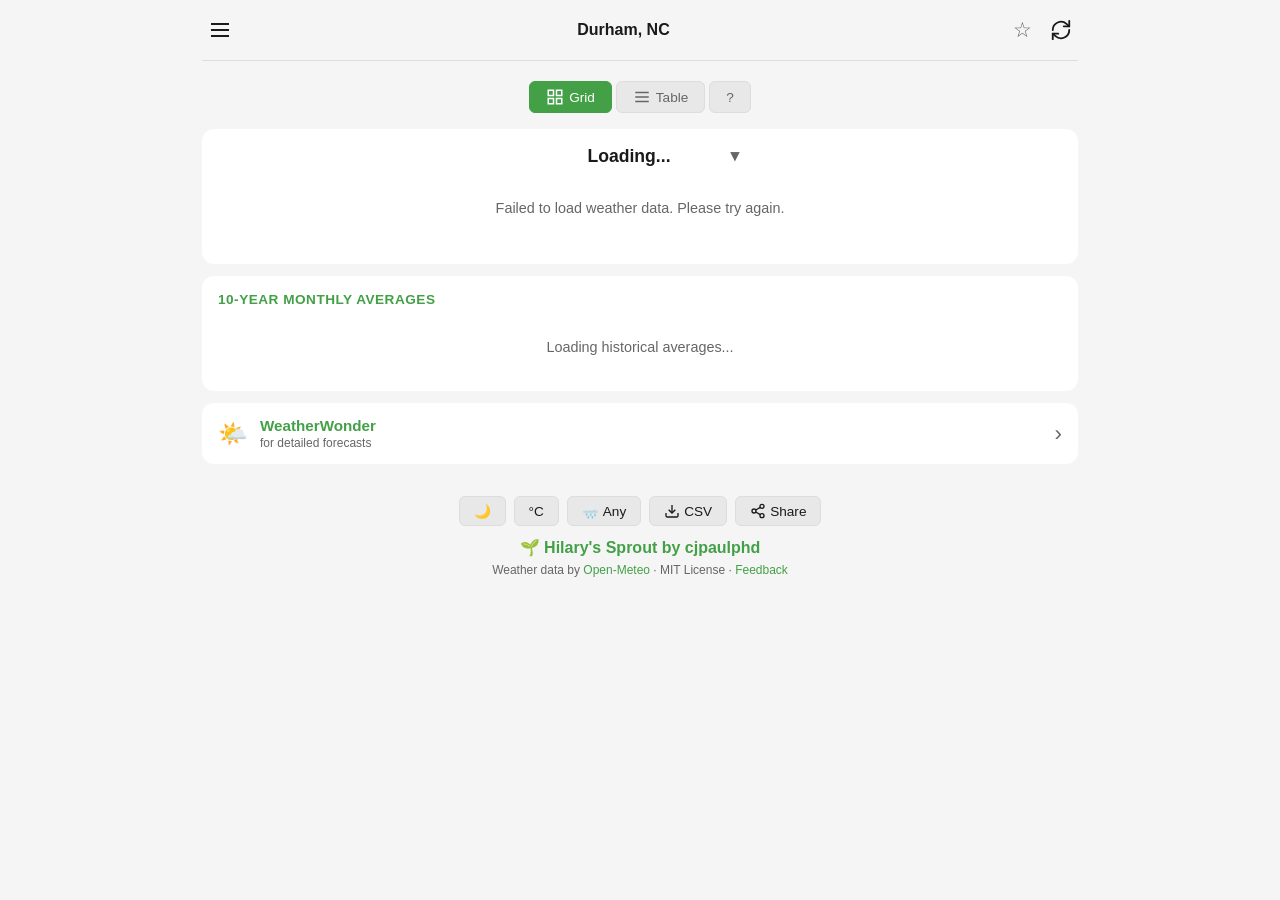
<file: index.html>
<!DOCTYPE html>
<html lang="en">
<head>
    <meta charset="UTF-8">
    <meta name="viewport" content="width=device-width, initial-scale=1.0">
    <title>Hilary's Sprout - Gardening Weather Dashboard</title>
    <meta name="description" content="Track daily temperatures, cloud cover, and precipitation in a monthly calendar view. A free gardening weather dashboard for horticulturalists.">
    <link rel="manifest" href="manifest.json">
    <meta name="theme-color" content="#1a1a1a">
    <meta name="apple-mobile-web-app-capable" content="yes">
    <meta name="apple-mobile-web-app-status-bar-style" content="black-translucent">
    <meta name="apple-mobile-web-app-title" content="Hilary's Sprout">
    <link rel="apple-touch-icon" href="icon.svg">

    <!-- Open Graph / Facebook -->
    <meta property="og:type" content="website">
    <meta property="og:url" content="https://hilary-sprout.weatherwonder.app/">
    <meta property="og:title" content="Hilary's Sprout - Gardening Weather Dashboard">
    <meta property="og:description" content="Track daily temperatures, cloud cover, and precipitation in a monthly calendar view. A free gardening weather dashboard for horticulturalists.">
    <meta property="og:image" content="https://hilary-sprout.weatherwonder.app/share-preview.png">
    <meta property="og:image:width" content="1200">
    <meta property="og:image:height" content="630">
    <meta property="og:image:alt" content="Hilary's Sprout app showing a monthly calendar with daily weather data including temperatures, cloud cover, and precipitation">
    <meta property="og:site_name" content="Hilary's Sprout">

    <!-- Twitter / X -->
    <meta name="twitter:card" content="summary_large_image">
    <meta name="twitter:title" content="Hilary's Sprout - Gardening Weather Dashboard">
    <meta name="twitter:description" content="Track daily temperatures, cloud cover, and precipitation in a monthly calendar view. A free gardening weather dashboard for horticulturalists.">
    <meta name="twitter:image" content="https://hilary-sprout.weatherwonder.app/share-preview.png">
    <meta name="twitter:image:alt" content="Hilary's Sprout app showing a monthly calendar with daily weather data">
    <link rel="stylesheet" href="styles.css">
    <script>
        // Apply theme before render to prevent flash
        (function() {
            var theme = null;
            try { theme = localStorage.getItem('hilarysprout_theme'); } catch(e) {}
            if (!theme) {
                theme = window.matchMedia && window.matchMedia('(prefers-color-scheme: light)').matches ? 'light' : 'dark';
            }
            if (theme === 'light') document.documentElement.setAttribute('data-theme', 'light');
            var meta = document.querySelector('meta[name="theme-color"]');
            if (meta) meta.setAttribute('content', theme === 'light' ? '#f5f5f5' : '#1a1a1a');
        })();
    </script>
</head>
<body>
    <div class="app-container" id="app-container">

        <!-- Header -->
        <header class="header">
            <button class="menu-btn" id="menu-btn" aria-label="Menu">
                <svg width="24" height="24" viewBox="0 0 24 24" fill="none" stroke="currentColor" stroke-width="2">
                    <line x1="3" y1="6" x2="21" y2="6"></line>
                    <line x1="3" y1="12" x2="21" y2="12"></line>
                    <line x1="3" y1="18" x2="21" y2="18"></line>
                </svg>
            </button>
            <div class="location" id="location-bar" role="button" tabindex="0" aria-label="Change location">
                <span id="location-name">Loading...</span>
            </div>
            <button id="favorite-btn" class="favorite-btn" aria-label="Add to favorites">☆</button>
            <button class="refresh-btn" id="refresh-btn" aria-label="Refresh data">
                <svg width="22" height="22" viewBox="0 0 24 24" fill="none" stroke="currentColor" stroke-width="2" stroke-linecap="round" stroke-linejoin="round">
                    <path d="M21 2v6h-6"></path>
                    <path d="M3 12a9 9 0 0 1 15-6.7L21 8"></path>
                    <path d="M3 22v-6h6"></path>
                    <path d="M21 12a9 9 0 0 1-15 6.7L3 16"></path>
                </svg>
            </button>
        </header>

        <!-- Menu Panel -->
        <div id="menu-overlay" class="menu-overlay hidden"></div>
        <nav id="menu-panel" class="menu-panel hidden">
            <div class="menu-header">
                <div class="menu-brand">
                    <span class="menu-logo">🌱</span>
                    <h3>Hilary's Sprout</h3>
                </div>
                <button id="close-menu" class="close-btn">&times;</button>
            </div>
            <div class="menu-section">
                <h4>Favorite Locations</h4>
                <div id="favorites-list" class="favorites-list">
                    <p class="no-favorites">No favorites yet. Tap the star next to a location to add it.</p>
                </div>
            </div>
            <div class="menu-section">
                <button id="menu-change-location" class="menu-item">
                    <span>📍</span>
                    <span>Change Location</span>
                </button>
            </div>
        </nav>

        <!-- Last Updated -->
        <div id="last-updated" class="last-updated"></div>

        <!-- View Toggle -->
        <div class="view-toggle-bar">
            <button id="view-grid-btn" class="view-toggle-btn active" aria-label="Calendar grid view">
                <svg width="18" height="18" viewBox="0 0 24 24" fill="none" stroke="currentColor" stroke-width="2">
                    <rect x="3" y="3" width="7" height="7"></rect>
                    <rect x="14" y="3" width="7" height="7"></rect>
                    <rect x="3" y="14" width="7" height="7"></rect>
                    <rect x="14" y="14" width="7" height="7"></rect>
                </svg>
                <span>Grid</span>
            </button>
            <button id="view-table-btn" class="view-toggle-btn" aria-label="Data table view">
                <svg width="18" height="18" viewBox="0 0 24 24" fill="none" stroke="currentColor" stroke-width="2">
                    <line x1="3" y1="6" x2="21" y2="6"></line>
                    <line x1="3" y1="12" x2="21" y2="12"></line>
                    <line x1="3" y1="18" x2="21" y2="18"></line>
                </svg>
                <span>Table</span>
            </button>
            <button id="legend-btn" class="view-toggle-btn" aria-label="Legend">
                <span>?</span>
            </button>
        </div>

        <!-- Current Month Section -->
        <section class="month-section" id="current-month-section">
            <button class="current-month-toggle expanded" id="current-month-toggle">
                <h2 id="current-month-title">Loading...</h2>
                <span class="toggle-arrow">&#x25B8;</span>
            </button>
            <div id="current-month-content" class="current-month-collapsible visible">
                <div class="loading">Loading weather data...</div>
            </div>
            <div id="current-month-summary" class="month-summary current-month-collapsible visible"></div>
        </section>

        <!-- Past Months (collapsed) -->
        <div id="past-months-container"></div>

        <!-- 10-Year Historical Averages -->
        <section class="forecast-section" id="averages-section">
            <div class="section-header">
                <h2>10-YEAR MONTHLY AVERAGES</h2>
            </div>
            <div id="averages-content" class="averages-container">
                <div class="loading">Loading historical averages...</div>
            </div>
        </section>

        <!-- WeatherWonder Link -->
        <a href="https://www.weatherwonder.app/" target="_blank" rel="noopener" class="sister-app-link">
            <span class="sister-app-icon">🌤️</span>
            <span class="sister-app-text">
                <strong>WeatherWonder</strong>
                <small>for detailed forecasts</small>
            </span>
            <span class="sister-app-arrow">&#x203A;</span>
        </a>

        <!-- Footer -->
        <footer class="app-footer">
            <button id="install-btn" class="install-btn hidden">
                <svg width="18" height="18" viewBox="0 0 24 24" fill="none" stroke="currentColor" stroke-width="2">
                    <path d="M12 5v14M5 12l7 7 7-7"></path>
                </svg>
                <span id="install-btn-text">Add to Home Screen</span>
            </button>

            <div class="footer-toggles">
                <button id="theme-toggle" class="toggle-btn" aria-label="Toggle theme">
                    <span id="theme-toggle-label">☀️</span>
                </button>
                <button id="temp-toggle" class="toggle-btn" aria-label="Toggle temperature unit">
                    <span id="temp-toggle-label">°C</span>
                </button>
                <button id="precip-threshold-btn" class="toggle-btn" aria-label="Set wet day threshold">
                    <span>🌧️</span>
                    <span id="precip-threshold-label">Any</span>
                </button>
                <button id="export-btn" class="toggle-btn" aria-label="Export CSV">
                    <svg width="16" height="16" viewBox="0 0 24 24" fill="none" stroke="currentColor" stroke-width="2">
                        <path d="M21 15v4a2 2 0 0 1-2 2H5a2 2 0 0 1-2-2v-4"></path>
                        <polyline points="7 10 12 15 17 10"></polyline>
                        <line x1="12" y1="15" x2="12" y2="3"></line>
                    </svg>
                    <span>CSV</span>
                </button>
                <button id="share-btn" class="toggle-btn" aria-label="Share this app">
                    <svg width="16" height="16" viewBox="0 0 24 24" fill="none" stroke="currentColor" stroke-width="2">
                        <circle cx="18" cy="5" r="3"></circle>
                        <circle cx="6" cy="12" r="3"></circle>
                        <circle cx="18" cy="19" r="3"></circle>
                        <line x1="8.59" y1="13.51" x2="15.42" y2="17.49"></line>
                        <line x1="15.41" y1="6.51" x2="8.59" y2="10.49"></line>
                    </svg>
                    <span>Share</span>
                </button>
            </div>

            <div class="footer-brand">
                <a href="https://github.com/cjpaulphd/hilary-sprout#readme" target="_blank" rel="noopener" class="footer-brand-link">🌱 Hilary's Sprout by cjpaulphd</a>
            </div>
            <div class="footer-attribution">
                Weather data by <a href="https://open-meteo.com/" target="_blank" rel="noopener">Open-Meteo</a>
                &middot; MIT License
                &middot; <a href="https://github.com/cjpaulphd/hilary-sprout/issues" target="_blank" rel="noopener">Feedback</a>
            </div>
        </footer>

        <!-- Location Search Modal -->
        <div id="location-modal" class="modal hidden">
            <div class="modal-content">
                <button id="close-location-modal" class="close-btn">&times;</button>
                <h3>Change Location</h3>
                <div class="search-container">
                    <input type="text" id="location-input" placeholder="City name or ZIP code" autocomplete="off">
                    <button id="location-search-btn" class="search-btn">Search</button>
                </div>
                <button id="gps-btn" class="gps-btn">
                    <svg width="18" height="18" viewBox="0 0 24 24" fill="none" stroke="currentColor" stroke-width="2">
                        <circle cx="12" cy="12" r="3"></circle>
                        <path d="M12 2v4M12 18v4M2 12h4M18 12h4"></path>
                    </svg>
                    <span>Use My Location</span>
                </button>
                <div id="disambiguation-results" class="disambiguation-results hidden"></div>
                <div id="search-error" class="search-error hidden"></div>
            </div>
        </div>

        <!-- iOS Install Modal -->
        <div id="ios-install-modal" class="modal hidden">
            <div class="modal-content">
                <button id="close-ios-modal" class="close-btn">&times;</button>
                <h3>Add to Home Screen</h3>
                <div class="ios-steps">
                    <p>1. Tap the <strong>Share</strong> button <span class="ios-share-icon">&#xFEFF;⬆</span></p>
                    <p>2. Scroll down and tap <strong>Add to Home Screen</strong></p>
                    <p>3. Tap <strong>Add</strong> in the top right</p>
                </div>
            </div>
        </div>

        <!-- Legend Modal -->
        <div id="legend-modal" class="modal hidden">
            <div class="modal-content">
                <button id="close-legend-modal" class="close-btn">&times;</button>
                <h3>Reading the Calendar</h3>
                <div class="legend-section">
                    <h4>Each Day Shows</h4>
                    <div class="legend-item">
                        <span class="legend-sample"><span class="hi">72°</span>/<span class="lo">54°</span></span>
                        <span>Daily high / low temperature</span>
                    </div>
                    <div class="legend-item">
                        <span class="legend-sample">☀️ 15%</span>
                        <span>Average daily cloud cover</span>
                    </div>
                    <div class="legend-item">
                        <span class="legend-sample legend-precip">0.25 in</span>
                        <span>Total precipitation</span>
                    </div>
                </div>
                <div class="legend-section">
                    <h4>Cloud Cover Scale</h4>
                    <div class="legend-item"><span class="legend-sample">☀️ 0–20%</span><span>Clear</span></div>
                    <div class="legend-item"><span class="legend-sample">⛅ 21–50%</span><span>Partly cloudy</span></div>
                    <div class="legend-item"><span class="legend-sample">🌥️ 51–80%</span><span>Mostly cloudy</span></div>
                    <div class="legend-item"><span class="legend-sample">☁️ 81–100%</span><span>Overcast</span></div>
                </div>
                <div class="legend-section">
                    <h4>Cell Highlights</h4>
                    <div class="legend-item">
                        <span class="legend-swatch legend-swatch-today"></span>
                        <span>Green outline = today</span>
                    </div>
                    <div class="legend-item">
                        <span class="legend-swatch legend-swatch-forecast"></span>
                        <span>Dashed border = forecast day</span>
                    </div>
                    <div class="legend-item">
                        <span class="legend-swatch legend-swatch-precip"></span>
                        <span>Light green fill = wet day (above threshold set via 🌧️ button)</span>
                    </div>
                    <div class="legend-item">
                        <span class="legend-swatch legend-swatch-precip-heavy"></span>
                        <span>Darker green fill = 5 mm or more precipitation</span>
                    </div>
                </div>
                <div class="legend-section legend-about">
                    <h4>About the Data</h4>
                    <p>Future dates use Open-Meteo's <a href="https://open-meteo.com/en/docs" target="_blank" rel="noopener noreferrer">Best Match forecast</a>. Recent past dates normally use Open-Meteo <a href="https://open-meteo.com/en/docs/historical-forecast-api" target="_blank" rel="noopener noreferrer">Historical Forecast</a>, which combines the initial hours of successive operational model runs. These values incorporate observations through model initialization but are not measurements at the selected point.</p>
                    <p>Ten-year comparisons use Open-Meteo <a href="https://open-meteo.com/en/docs/historical-weather-api" target="_blank" rel="noopener noreferrer">Historical Weather</a> reanalysis, normally ERA5-Land for a consistent year-to-year baseline. Reanalysis combines observations with numerical models to estimate conditions across a complete grid.</p>
                    <p>Recent history and ten-year averages use different model products and may have different biases. Comparisons are intended to provide practical context rather than measurement-grade climate anomalies. A ten-year average is not a formal 30-year climate normal.</p>
                    <p>Precipitation includes rain and the liquid-water equivalent of frozen precipitation. Local rain gauges may differ, especially during thunderstorms or in complex terrain.</p>
                </div>
            </div>
        </div>

        <!-- Precipitation Threshold Modal -->
        <div id="precip-threshold-modal" class="modal hidden">
            <div class="modal-content modal-content-sm">
                <button id="close-precip-modal" class="close-btn">&times;</button>
                <h3>Wet Day Threshold</h3>
                <p class="modal-hint">Set the minimum daily precipitation required to count as a wet day. Days at or below this amount are not highlighted or counted.</p>
                <div class="precip-threshold-row">
                    <input type="number" id="precip-threshold-input" min="0" step="0.01" class="precip-threshold-input" placeholder="0">
                    <span id="precip-threshold-unit" class="precip-threshold-unit">in</span>
                </div>
                <button id="precip-threshold-save" class="search-btn precip-threshold-save">Save</button>
            </div>
        </div>

        <!-- Toast -->
        <div id="toast" class="toast hidden"></div>
    </div>

    <script src="app.js"></script>
    <script data-goatcounter="https://hilary-sprout.goatcounter.com/count"
        async src="//gc.zgo.at/count.js"></script>
</body>
</html>
</file>
<file: styles.css>
/* Hilary's Sprout - Gardening Weather Dashboard */

/* Dark theme (default) */
:root {
    --bg-primary: #1a1a1a;
    --bg-secondary: #2a2a2a;
    --bg-card: #333333;
    --text-primary: #ffffff;
    --text-secondary: #888888;
    --accent-green: #66bb6a;
    --accent-green-dim: #388e3c;
    --precip-green: #81c784;
    --precip-green-bg: rgba(129, 199, 132, 0.15);
    --precip-green-bg-strong: rgba(129, 199, 132, 0.3);
    --forecast-border: rgba(102, 187, 106, 0.4);
    --border-color: #444444;
    --menu-overlay: rgba(0, 0, 0, 0.6);
    --favorite-active: #ffc107;
}

/* Light theme */
[data-theme="light"] {
    --bg-primary: #f5f5f5;
    --bg-secondary: #e8e8e8;
    --bg-card: #ffffff;
    --text-primary: #1a1a1a;
    --text-secondary: #666666;
    --accent-green: #43a047;
    --accent-green-dim: #2e7d32;
    --precip-green: #4caf50;
    --precip-green-bg: rgba(76, 175, 80, 0.12);
    --precip-green-bg-strong: rgba(76, 175, 80, 0.25);
    --forecast-border: rgba(67, 160, 71, 0.5);
    --border-color: #dddddd;
    --menu-overlay: rgba(0, 0, 0, 0.3);
    --favorite-active: #f9a825;
}

/* Reset and base */
*, *::before, *::after {
    box-sizing: border-box;
    margin: 0;
    padding: 0;
}

body {
    font-family: -apple-system, BlinkMacSystemFont, 'Segoe UI', Roboto, sans-serif;
    background: var(--bg-primary);
    color: var(--text-primary);
    min-height: 100vh;
    -webkit-font-smoothing: antialiased;
}

.app-container {
    max-width: 900px;
    margin: 0 auto;
    padding: 0 12px 24px;
}

/* Header */
.header {
    display: flex;
    align-items: center;
    padding: 12px 0;
    gap: 8px;
    position: sticky;
    top: 0;
    background: var(--bg-primary);
    z-index: 100;
    border-bottom: 1px solid var(--border-color);
}

.menu-btn, .refresh-btn {
    background: none;
    border: none;
    color: var(--text-primary);
    cursor: pointer;
    padding: 6px;
    border-radius: 8px;
    display: flex;
    align-items: center;
    justify-content: center;
}

.menu-btn:hover, .refresh-btn:hover {
    background: var(--bg-secondary);
}

.refresh-btn.spinning svg {
    animation: spin 0.8s linear infinite;
}

@keyframes spin {
    from { transform: rotate(0deg); }
    to { transform: rotate(360deg); }
}

.location {
    flex: 1;
    display: flex;
    align-items: center;
    justify-content: center;
    min-width: 0;
    cursor: pointer;
}

#location-name {
    font-weight: 600;
    font-size: 1rem;
    white-space: nowrap;
    overflow: hidden;
    text-overflow: ellipsis;
    text-align: center;
}

.favorite-btn {
    background: none;
    border: none;
    font-size: 1.3em;
    color: var(--text-secondary);
    cursor: pointer;
    padding: 2px 4px;
    flex-shrink: 0;
}

.favorite-btn.active {
    color: var(--favorite-active);
}

/* Menu panel */
.menu-overlay {
    position: fixed;
    inset: 0;
    background: var(--menu-overlay);
    z-index: 200;
}

.menu-panel {
    position: fixed;
    top: 0;
    left: 0;
    bottom: 0;
    width: 300px;
    max-width: 85vw;
    background: var(--bg-secondary);
    z-index: 201;
    overflow-y: auto;
    transform: translateX(-100%);
    transition: transform 0.25s ease;
    padding: 16px;
}

.menu-panel:not(.hidden) {
    transform: translateX(0);
}

.menu-header {
    display: flex;
    align-items: center;
    justify-content: space-between;
    margin-bottom: 20px;
}

.menu-brand {
    display: flex;
    align-items: center;
    gap: 8px;
}

.menu-logo {
    font-size: 1.5em;
}

.menu-brand h3 {
    font-size: 1.1rem;
    color: var(--accent-green);
}

.close-btn {
    background: none;
    border: none;
    color: var(--text-secondary);
    font-size: 1.8em;
    cursor: pointer;
    padding: 0 4px;
    line-height: 1;
}

.menu-section {
    margin-bottom: 16px;
}

.menu-section h4 {
    color: var(--text-secondary);
    font-size: 0.8rem;
    text-transform: uppercase;
    letter-spacing: 0.5px;
    margin-bottom: 8px;
}

.favorites-list {
    display: flex;
    flex-direction: column;
    gap: 2px;
}

.no-favorites {
    color: var(--text-secondary);
    font-size: 0.85rem;
    font-style: italic;
    padding: 8px 0;
}

.favorite-item {
    display: flex;
    align-items: center;
    gap: 8px;
    padding: 10px 8px;
    border-radius: 8px;
    cursor: pointer;
    transition: background 0.15s;
}

.favorite-item:hover {
    background: var(--bg-card);
}

.favorite-item .fav-name {
    flex: 1;
    font-size: 0.95rem;
    white-space: nowrap;
    overflow: hidden;
    text-overflow: ellipsis;
}

.drag-handle {
    cursor: grab;
    color: var(--text-secondary);
    font-size: 1.1em;
    padding: 0 4px;
    opacity: 0.5;
    flex-shrink: 0;
    user-select: none;
    touch-action: none;
}

.drag-handle:hover {
    opacity: 1;
}

.fav-actions {
    display: flex;
    align-items: center;
    gap: 2px;
    flex-shrink: 0;
}

.favorite-item .fav-remove,
.favorite-item .fav-edit,
.favorite-item .fav-save,
.favorite-item .fav-cancel {
    background: none;
    border: none;
    color: var(--text-secondary);
    font-size: 1.1em;
    cursor: pointer;
    padding: 2px 5px;
    opacity: 0.6;
    border-radius: 4px;
}

.favorite-item .fav-remove:hover { opacity: 1; color: #ff6b6b; }
.favorite-item .fav-edit:hover { opacity: 1; color: var(--accent-green); }
.favorite-item .fav-save:hover { opacity: 1; color: var(--accent-green); }
.favorite-item .fav-cancel:hover { opacity: 1; color: #ff6b6b; }

.fav-edit-input {
    flex: 1;
    padding: 4px 8px;
    border: 1px solid var(--accent-green);
    border-radius: 6px;
    background: var(--bg-primary);
    color: var(--text-primary);
    font-size: 0.95rem;
    min-width: 0;
}

.fav-edit-input:focus {
    outline: none;
    border-color: var(--accent-green);
}

.favorite-item.dragging {
    opacity: 0.4;
}

.favorite-item.drag-over {
    border-top: 2px solid var(--accent-green);
}

.menu-item {
    display: flex;
    align-items: center;
    gap: 10px;
    width: 100%;
    padding: 12px 8px;
    background: none;
    border: none;
    color: var(--text-primary);
    font-size: 0.95rem;
    cursor: pointer;
    border-radius: 8px;
    text-align: left;
}

.menu-item:hover {
    background: var(--bg-card);
}

/* Last Updated */
.last-updated {
    text-align: center;
    color: var(--text-secondary);
    font-size: 0.75rem;
    padding: 6px 0;
}

/* View Toggle Bar */
.view-toggle-bar {
    display: flex;
    justify-content: center;
    gap: 4px;
    padding: 8px 0;
    margin-bottom: 8px;
}

.view-toggle-btn {
    display: flex;
    align-items: center;
    gap: 5px;
    padding: 6px 16px;
    background: var(--bg-secondary);
    border: 1px solid var(--border-color);
    color: var(--text-secondary);
    font-size: 0.85rem;
    cursor: pointer;
    border-radius: 6px;
    transition: all 0.15s;
}

.view-toggle-btn.active {
    background: var(--accent-green);
    color: #fff;
    border-color: var(--accent-green);
}

.view-toggle-btn:hover:not(.active) {
    background: var(--bg-card);
}

/* Month Sections */
.month-section, .forecast-section {
    background: var(--bg-card);
    border-radius: 12px;
    padding: 16px;
    margin-bottom: 12px;
}

/* Current Month Toggle (collapsible) */
.current-month-toggle {
    display: flex;
    align-items: center;
    justify-content: center;
    gap: 12px;
    width: 100%;
    padding: 0;
    background: none;
    border: none;
    color: var(--text-primary);
    cursor: pointer;
    margin-bottom: 12px;
}

.current-month-toggle h2 {
    font-size: 1.1rem;
    font-weight: 600;
    min-width: 180px;
    text-align: center;
}

.current-month-toggle .toggle-arrow {
    font-size: 1.2rem;
    color: var(--text-secondary);
    transition: transform 0.2s;
}

.current-month-toggle.expanded .toggle-arrow {
    transform: rotate(90deg);
}

.current-month-collapsible {
    display: none;
}

.current-month-collapsible.visible {
    display: block;
}

.month-summary.current-month-collapsible.visible {
    display: flex;
}

.month-header {
    display: flex;
    align-items: center;
    justify-content: center;
    gap: 16px;
    margin-bottom: 12px;
}

.month-header h2 {
    font-size: 1.1rem;
    font-weight: 600;
    min-width: 180px;
    text-align: center;
}

.month-nav-btn {
    background: none;
    border: 1px solid var(--border-color);
    color: var(--text-primary);
    font-size: 1.4rem;
    width: 34px;
    height: 34px;
    border-radius: 8px;
    cursor: pointer;
    display: flex;
    align-items: center;
    justify-content: center;
}

.month-nav-btn:hover {
    background: var(--bg-secondary);
}

.month-nav-btn:disabled {
    opacity: 0.3;
    cursor: not-allowed;
}

.section-header {
    margin-bottom: 12px;
}

.section-header h2 {
    font-size: 0.85rem;
    font-weight: 600;
    text-transform: uppercase;
    letter-spacing: 0.5px;
    color: var(--accent-green);
}

/* Calendar Grid */
.calendar-grid {
    display: grid;
    grid-template-columns: repeat(7, 1fr);
    gap: 2px;
}

.calendar-header {
    text-align: center;
    font-size: 0.7rem;
    font-weight: 600;
    color: var(--text-secondary);
    text-transform: uppercase;
    padding: 6px 2px;
}

.calendar-cell {
    background: var(--bg-secondary);
    border-radius: 6px;
    padding: 4px;
    min-height: 70px;
    display: flex;
    flex-direction: column;
    gap: 1px;
    font-size: 0.72rem;
    position: relative;
    transition: background 0.15s;
}

.calendar-cell.empty {
    background: transparent;
    min-height: 0;
}

.calendar-cell.today {
    outline: 3px solid var(--accent-green);
    outline-offset: -1px;
}

.calendar-cell.forecast {
    outline: 2px dotted var(--forecast-border);
    outline-offset: -2px;
    font-style: italic;
}

.calendar-cell.today.forecast {
    outline: 3px solid var(--accent-green);
    outline-offset: -1px;
}

.calendar-cell.precip-day {
    background: var(--precip-green-bg);
}

.calendar-cell.precip-day-heavy {
    background: var(--precip-green-bg-strong);
}

.cell-day {
    font-weight: 700;
    font-size: 0.8rem;
    color: var(--text-primary);
}

.cell-temp {
    color: var(--text-primary);
    white-space: nowrap;
    text-align: center;
}

.cell-temp .hi {
    color: #ef9a9a;
}

.cell-temp .lo {
    color: #90caf9;
}

[data-theme="light"] .cell-temp .hi {
    color: #c62828;
}

[data-theme="light"] .cell-temp .lo {
    color: #1565c0;
}

.cell-cloud {
    color: var(--text-secondary);
    white-space: nowrap;
    text-align: center;
}

.cell-precip {
    color: var(--precip-green);
    font-weight: 600;
    white-space: nowrap;
    text-align: center;
}

/* Data Table */
.data-table {
    width: 100%;
    border-collapse: collapse;
    font-size: 0.85rem;
}

.data-table th {
    text-align: left;
    padding: 8px 6px;
    font-size: 0.75rem;
    font-weight: 600;
    color: var(--text-secondary);
    text-transform: uppercase;
    border-bottom: 2px solid var(--border-color);
    cursor: pointer;
    white-space: nowrap;
    user-select: none;
}

.data-table th:hover {
    color: var(--accent-green);
}

.data-table th .sort-arrow {
    margin-left: 3px;
    font-size: 0.7rem;
}

.data-table td {
    padding: 7px 6px;
    border-bottom: 1px solid var(--border-color);
    white-space: nowrap;
}

.data-table tr.today-row {
    outline: 3px solid var(--accent-green);
    outline-offset: -1px;
}

.data-table tr.forecast-row {
    outline: 2px dotted var(--forecast-border);
    outline-offset: -2px;
    font-style: italic;
}

.data-table tr.today-row.forecast-row {
    outline: 3px solid var(--accent-green);
    outline-offset: -1px;
}

.data-table tr.precip-row {
    background: var(--precip-green-bg);
}

.data-table tr.precip-row-heavy {
    background: var(--precip-green-bg-strong);
}

.data-table .hi {
    color: #ef9a9a;
}

.data-table .lo {
    color: #90caf9;
}

[data-theme="light"] .data-table .hi {
    color: #c62828;
}

[data-theme="light"] .data-table .lo {
    color: #1565c0;
}

.data-table .precip-val {
    color: var(--precip-green);
    font-weight: 600;
}

/* Month Summary */
.month-summary {
    display: flex;
    flex-wrap: wrap;
    gap: 12px;
    padding: 12px 0 0;
    justify-content: center;
}

.summary-stat {
    text-align: center;
    padding: 8px 14px;
    background: var(--bg-secondary);
    border-radius: 8px;
    min-width: 80px;
}

.summary-stat .stat-value {
    font-size: 1.1rem;
    font-weight: 700;
    color: var(--accent-green);
}

.summary-stat .stat-label {
    font-size: 0.7rem;
    color: var(--text-secondary);
    margin-top: 2px;
}

.summary-stat .stat-compare {
    display: block;
    font-size: 0.85rem;
    font-weight: 600;
    margin-top: 4px;
    color: var(--text-secondary);
}

.summary-stat .stat-vs {
    font-size: 0.6rem;
    color: var(--text-secondary);
    margin-top: 1px;
}

/* Past Month Collapsed Headers */
.past-month-toggle {
    display: flex;
    align-items: center;
    justify-content: space-between;
    width: 100%;
    padding: 14px 16px;
    background: var(--bg-card);
    border: none;
    border-radius: 12px;
    color: var(--text-primary);
    font-size: 1rem;
    font-weight: 600;
    cursor: pointer;
    margin-bottom: 8px;
    transition: background 0.15s;
}

.past-month-toggle:hover {
    background: var(--bg-secondary);
}

.past-month-toggle .toggle-arrow {
    font-size: 1.2rem;
    color: var(--text-secondary);
    transition: transform 0.2s;
}

.past-month-toggle.expanded .toggle-arrow {
    transform: rotate(90deg);
}

.past-month-content {
    display: none;
    background: var(--bg-card);
    border-radius: 12px;
    padding: 16px;
    margin-top: -4px;
    margin-bottom: 12px;
}

.past-month-content.visible {
    display: block;
}

/* Historical Averages */
.averages-container {
    overflow-x: auto;
}

.averages-grid {
    display: grid;
    grid-template-columns: repeat(auto-fill, minmax(130px, 1fr));
    gap: 8px;
}

.avg-card {
    background: var(--bg-secondary);
    border-radius: 8px;
    padding: 10px;
    text-align: center;
}

.avg-card .avg-month {
    font-weight: 700;
    font-size: 0.85rem;
    margin-bottom: 6px;
    color: var(--accent-green);
}

.avg-card .avg-row {
    display: flex;
    justify-content: space-between;
    font-size: 0.78rem;
    padding: 2px 0;
}

.avg-card .avg-label {
    color: var(--text-secondary);
}

.avg-card .avg-value {
    font-weight: 600;
}

.avg-card .avg-value.hi { color: #ef9a9a; }
.avg-card .avg-value.lo { color: #90caf9; }
.avg-card .avg-value.precip { color: var(--precip-green); }

[data-theme="light"] .avg-card .avg-value.hi { color: #c62828; }
[data-theme="light"] .avg-card .avg-value.lo { color: #1565c0; }

/* Sister App Link */
.sister-app-link {
    display: flex;
    align-items: center;
    gap: 12px;
    padding: 14px 16px;
    background: var(--bg-card);
    border-radius: 12px;
    margin-bottom: 12px;
    text-decoration: none;
    color: var(--text-primary);
    transition: background 0.15s;
}

.sister-app-link:hover {
    background: var(--bg-secondary);
}

.sister-app-icon {
    font-size: 1.5em;
    flex-shrink: 0;
}

.sister-app-text {
    flex: 1;
    display: flex;
    flex-direction: column;
    gap: 2px;
}

.sister-app-text strong {
    font-size: 0.95rem;
    color: var(--accent-green);
}

.sister-app-text small {
    font-size: 0.75rem;
    color: var(--text-secondary);
}

.sister-app-arrow {
    font-size: 1.4em;
    color: var(--text-secondary);
    flex-shrink: 0;
}

/* Loading */
.loading {
    text-align: center;
    color: var(--text-secondary);
    padding: 20px;
    font-size: 0.9rem;
}

/* Toast */
.toast {
    position: fixed;
    bottom: 24px;
    left: 50%;
    transform: translateX(-50%);
    background: var(--bg-card);
    color: var(--text-primary);
    padding: 10px 20px;
    border-radius: 8px;
    font-size: 0.9rem;
    z-index: 500;
    box-shadow: 0 4px 12px rgba(0,0,0,0.3);
    transition: opacity 0.3s;
}

.toast.hidden {
    opacity: 0;
    pointer-events: none;
}

/* Modal */
.modal {
    position: fixed;
    inset: 0;
    background: var(--menu-overlay);
    display: flex;
    align-items: center;
    justify-content: center;
    z-index: 300;
    padding: 16px;
}

.modal.hidden {
    display: none;
}

.modal-content {
    background: var(--bg-card);
    border-radius: 16px;
    padding: 24px;
    width: 100%;
    max-width: 420px;
    position: relative;
    max-height: 80vh;
    overflow-y: auto;
}

.modal-content h3 {
    margin-bottom: 16px;
    font-size: 1.1rem;
}

.search-container {
    display: flex;
    gap: 8px;
    margin-bottom: 12px;
}

.search-container input {
    flex: 1;
    padding: 10px 12px;
    border: 1px solid var(--border-color);
    border-radius: 8px;
    background: var(--bg-secondary);
    color: var(--text-primary);
    font-size: 1rem;
}

.search-container input:focus {
    outline: none;
    border-color: var(--accent-green);
}

.search-btn {
    padding: 10px 16px;
    background: var(--accent-green);
    color: #fff;
    border: none;
    border-radius: 8px;
    font-weight: 600;
    cursor: pointer;
}

.search-btn:hover {
    background: var(--accent-green-dim);
}

.gps-btn {
    display: flex;
    align-items: center;
    gap: 8px;
    width: 100%;
    padding: 10px 12px;
    background: var(--bg-secondary);
    border: 1px solid var(--border-color);
    border-radius: 8px;
    color: var(--text-primary);
    font-size: 0.9rem;
    cursor: pointer;
    margin-bottom: 12px;
}

.gps-btn:hover {
    background: var(--bg-primary);
}

.gps-btn svg {
    color: var(--accent-green);
}

.disambiguation-results {
    margin-top: 8px;
}

.disambiguation-title {
    font-size: 0.85rem;
    color: var(--text-secondary);
    margin-bottom: 8px;
}

.disambiguation-item {
    padding: 10px 8px;
    border-radius: 8px;
    cursor: pointer;
    display: flex;
    align-items: center;
    justify-content: space-between;
    font-size: 0.9rem;
}

.disambiguation-item:hover {
    background: var(--bg-secondary);
}

.disambiguation-fav-star {
    color: var(--favorite-active);
}

.search-error {
    color: #ff6b6b;
    font-size: 0.85rem;
    padding: 8px 0;
}

.hidden {
    display: none !important;
}

/* Footer */
.app-footer {
    text-align: center;
    padding: 20px 0 8px;
    color: var(--text-secondary);
    font-size: 0.8rem;
}

.install-btn {
    display: flex;
    align-items: center;
    justify-content: center;
    gap: 6px;
    width: 100%;
    padding: 12px;
    background: var(--accent-green);
    color: #fff;
    border: none;
    border-radius: 8px;
    font-size: 0.95rem;
    font-weight: 600;
    cursor: pointer;
    margin-bottom: 12px;
}

.install-btn:hover {
    background: var(--accent-green-dim);
}

.footer-toggles {
    display: flex;
    justify-content: center;
    gap: 8px;
    margin-bottom: 12px;
}

.toggle-btn {
    display: flex;
    align-items: center;
    gap: 4px;
    padding: 6px 14px;
    background: var(--bg-secondary);
    border: 1px solid var(--border-color);
    color: var(--text-primary);
    font-size: 0.85rem;
    border-radius: 6px;
    cursor: pointer;
}

.toggle-btn:hover {
    background: var(--bg-card);
}

.footer-brand {
    font-size: 1rem;
    margin-bottom: 6px;
    color: var(--accent-green);
    font-weight: 600;
}

.footer-brand-link {
    color: var(--accent-green);
    text-decoration: none;
}

.footer-brand-link:hover {
    text-decoration: underline;
}

.footer-attribution {
    font-size: 0.75rem;
    color: var(--text-secondary);
}

.footer-attribution a {
    color: var(--accent-green);
    text-decoration: none;
}

.footer-attribution a:hover {
    text-decoration: underline;
}

/* Precipitation Threshold Modal */
.modal-content-sm {
    max-width: 320px;
}

.modal-hint {
    color: var(--text-secondary);
    font-size: 0.85rem;
    margin-bottom: 16px;
    line-height: 1.4;
}

.precip-threshold-row {
    display: flex;
    align-items: center;
    gap: 8px;
    margin-bottom: 16px;
}

.precip-threshold-input {
    flex: 1;
    padding: 10px 12px;
    border: 1px solid var(--border-color);
    border-radius: 8px;
    background: var(--bg-secondary);
    color: var(--text-primary);
    font-size: 1.1rem;
    text-align: center;
}

.precip-threshold-input:focus {
    outline: none;
    border-color: var(--accent-green);
}

.precip-threshold-unit {
    font-size: 1rem;
    color: var(--text-secondary);
    font-weight: 600;
    min-width: 24px;
}

.precip-threshold-save {
    width: 100%;
}

/* iOS Install Modal */
.ios-steps {
    line-height: 2;
}

.ios-share-icon {
    display: inline-block;
    color: var(--accent-green);
}

/* Legend Modal */
.legend-section {
    margin-bottom: 16px;
}

.legend-section h4 {
    font-size: 0.8rem;
    text-transform: uppercase;
    letter-spacing: 0.5px;
    color: var(--accent-green);
    margin-bottom: 8px;
}

.legend-item {
    display: flex;
    align-items: center;
    gap: 10px;
    padding: 5px 0;
    font-size: 0.88rem;
}

.legend-about p {
    font-size: 0.82rem;
    line-height: 1.5;
    color: var(--text-secondary);
    margin: 0 0 8px;
}

.legend-about a {
    color: var(--accent-green);
}

.legend-sample {
    min-width: 80px;
    font-size: 0.82rem;
    white-space: nowrap;
}

.legend-sample .hi {
    color: #ef9a9a;
}

.legend-sample .lo {
    color: #90caf9;
}

[data-theme="light"] .legend-sample .hi {
    color: #c62828;
}

[data-theme="light"] .legend-sample .lo {
    color: #1565c0;
}

.legend-precip {
    color: var(--precip-green);
    font-weight: 600;
}

.legend-swatch {
    display: inline-block;
    width: 32px;
    height: 20px;
    border-radius: 4px;
    flex-shrink: 0;
}

.legend-swatch-today {
    background: var(--bg-secondary);
    outline: 3px solid var(--accent-green);
    outline-offset: -1px;
}

.legend-swatch-forecast {
    background: var(--bg-secondary);
    outline: 2px dotted var(--forecast-border);
    outline-offset: -2px;
}

.legend-swatch-precip {
    background: var(--precip-green-bg);
}

.legend-swatch-precip-heavy {
    background: var(--precip-green-bg-strong);
}

/* Responsive */
@media (max-width: 600px) {
    .calendar-cell {
        min-height: 58px;
        padding: 3px;
        font-size: 0.65rem;
    }

    .cell-day {
        font-size: 0.72rem;
    }

    .calendar-header {
        font-size: 0.6rem;
    }

    .month-header h2,
    .current-month-toggle h2 {
        font-size: 0.95rem;
        min-width: 140px;
    }

    .data-table {
        font-size: 0.78rem;
    }

    .data-table th, .data-table td {
        padding: 6px 4px;
    }

    .averages-grid {
        grid-template-columns: repeat(auto-fill, minmax(110px, 1fr));
    }
}

@media (max-width: 380px) {
    .calendar-cell {
        min-height: 50px;
        font-size: 0.58rem;
    }

    .cell-day {
        font-size: 0.65rem;
    }
}
</file>
